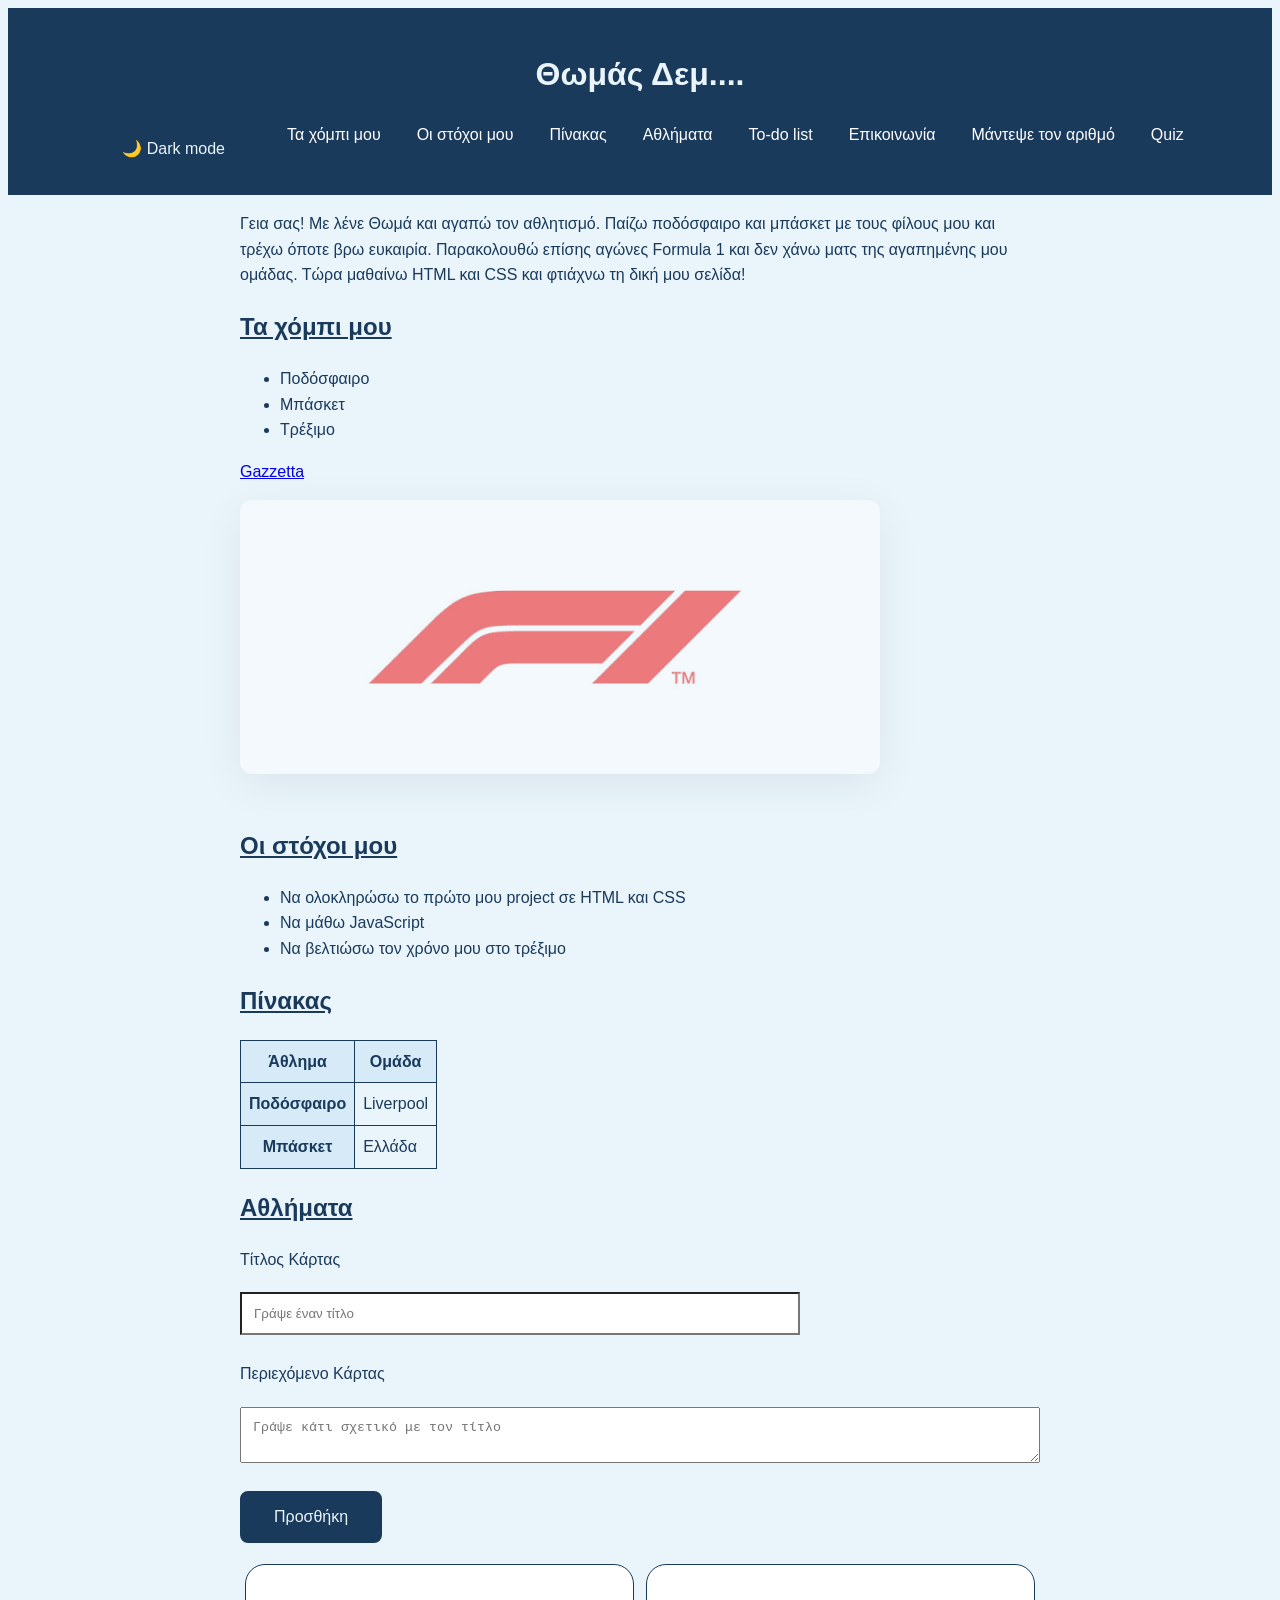
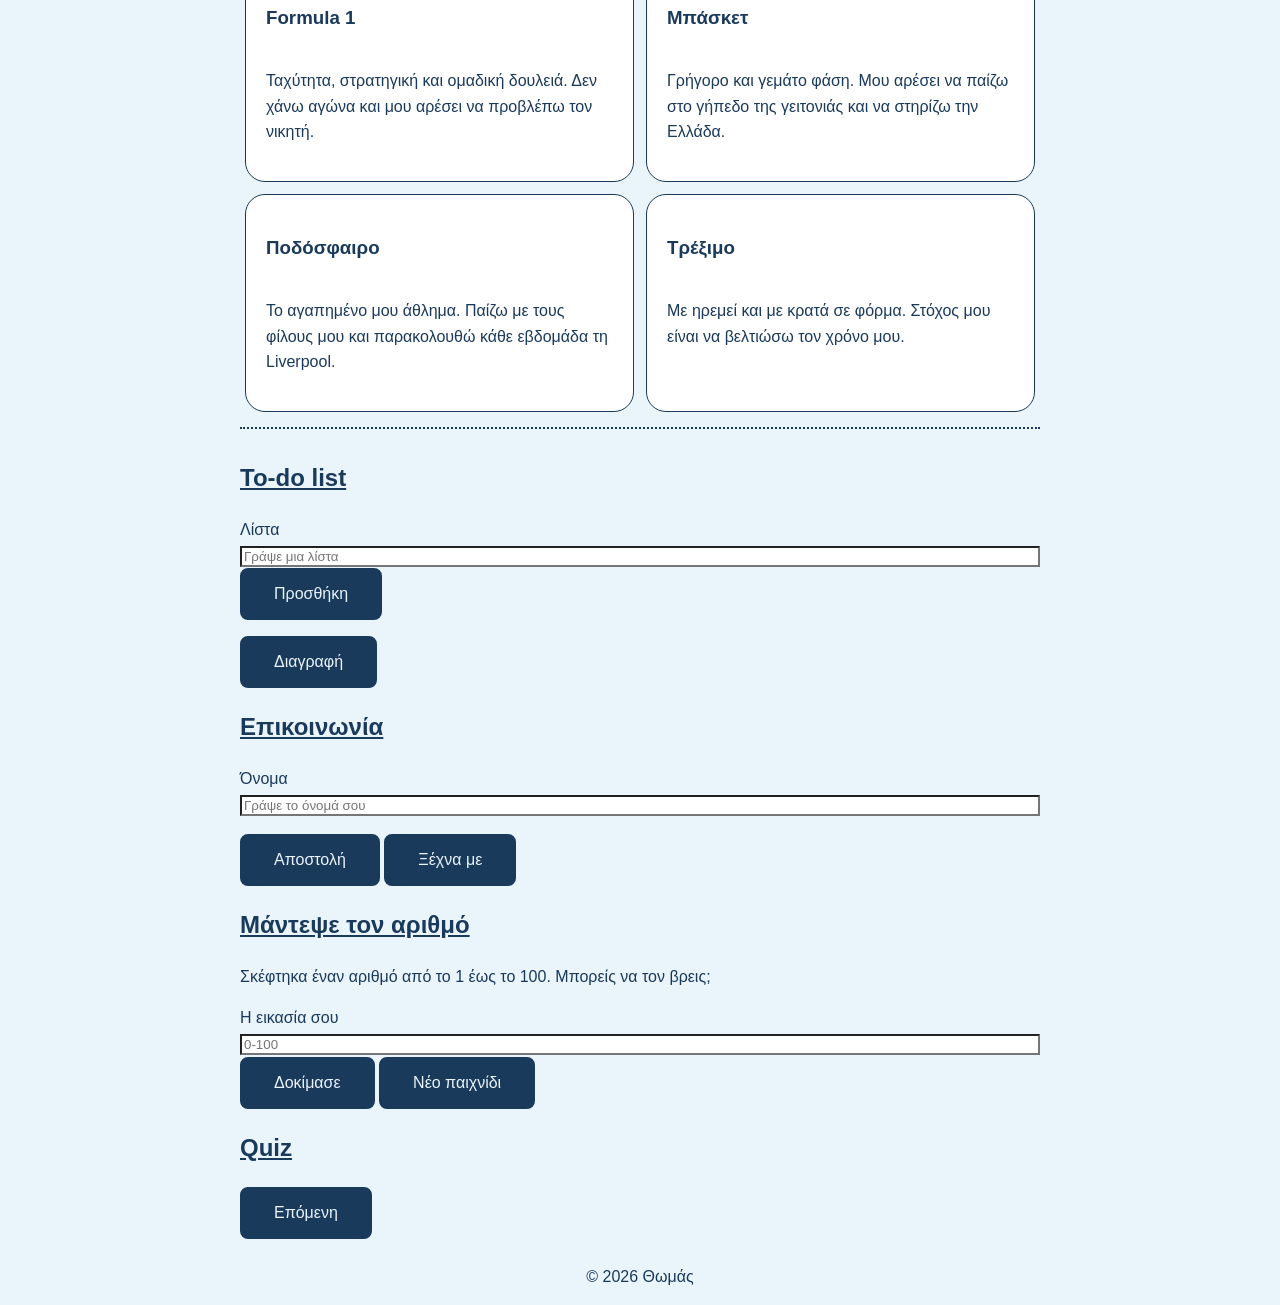
<file: index.html>
<!DOCTYPE html>
<html lang="el">
<head>
  <meta charset="UTF-8">
  <meta name="viewport" content="width=device-width, initial-scale=1.0">
  <title>Για μένα – Θωμάς</title>
  <link rel="stylesheet" href="style.css">
</head>
<body>
  <header>
    <h1>Θωμάς Δεμ....</h1>
    <nav>
      <!-- Κουμπί Dark mode -->
      <button id="theme-toggle" class="button" type="button">🌙 Dark mode</button>
      <!-- href για κάθε ενότητα -->
      <a href="#hobbies">Τα χόμπι μου</a>
      <a href="#goals">Οι στόχοι μου</a>
      <a href="#teams">Πίνακας</a>
      <a href="#cards">Αθλήματα</a>
      <a href="#todo-list">To-do list</a>
      <a href="#contact">Επικοινωνία</a>
      <a href="#game">Μάντεψε τον αριθμό</a>
      <a href="#quiz">Quiz</a>
    </nav>
  </header>

  <main>
    <!-- Λίγα λόγια για εμένα -->
    <section id="hobbies">
      <p>Γεια σας! Με λένε Θωμά και αγαπώ τον αθλητισμό. Παίζω ποδόσφαιρο και μπάσκετ
         με τους φίλους μου και τρέχω όποτε βρω ευκαιρία. Παρακολουθώ επίσης
         αγώνες Formula 1 και δεν χάνω ματς της αγαπημένης μου ομάδας.
         Τώρα μαθαίνω HTML και CSS και φτιάχνω τη δική μου σελίδα!
      </p>

      <!-- Χόμπι -->
      <h2>Τα χόμπι μου</h2>
      <ul>
        <li>Ποδόσφαιρο</li>
        <li>Μπάσκετ</li>
        <li>Τρέξιμο</li>
      </ul>

      <!-- Αγαπημένο website και εικόνα -->
      <p><a href="https://www.gazzetta.gr/" target="_blank" rel="noopener noreferrer">Gazzetta</a></p>
      <img src="formula1.png" alt="Σήμα της Formula 1">
    </section>

    <!-- Στόχοι -->
    <section id="goals">
      <h2>Οι στόχοι μου</h2>
        <ul>
          <li>Να ολοκληρώσω το πρώτο μου project σε HTML και CSS</li>
          <li>Να μάθω JavaScript</li>
          <li>Να βελτιώσω τον χρόνο μου στο τρέξιμο</li>
        </ul>
    </section>

    <!-- Πίνακας -->
    <section id="teams">
      <h2>Πίνακας</h2>
      <table>
        <thead>
          <tr>
            <th>Άθλημα</th>
            <th>Ομάδα</th>
          </tr>
        </thead>
        <tbody>
          <tr>
            <th scope="row">Ποδόσφαιρο</th>
            <td>Liverpool</td>
          </tr>
          <tr>
            <th scope="row">Μπάσκετ</th>
            <td>Ελλάδα</td>
          </tr>
        </tbody>
      </table>
    </section>

    <!-- Κάρτες -->
    <section id="cards">
      <h2>Αθλήματα</h2>
      <form id="todo-cards">
        <p>
          <label for="todocards">Τίτλος Κάρτας</label>
          <input type="text" id="todocards" name="todocards" placeholder="Γράψε έναν τίτλο" required>
        </p>
        <p>
          <label for="todocards2">Περιεχόμενο Κάρτας</label>
          <textarea id="todocards2" name="todocards2" placeholder="Γράψε κάτι σχετικό με τον τίτλο" required></textarea>
          <button type="submit" class="button">Προσθήκη</button>
        </p>
      </form>
      <div class="card-grid" id="card-grid"></div>
      <div class="card-grid" id="user-card-grid"></div>
      <p id="cardsMessage"></p>
    </section>

    <!-- To-do-list -->
    <section id="todo-list">
      <h2>To-do list</h2>
      <form id="todo-form">
        <p>
          <label for="todo">Λίστα</label>
          <input type="text" id="todo" name="todo" placeholder="Γράψε μια λίστα" required>
          <button type="submit" class="button">Προσθήκη</button>
        </p>
        <ul id="list"></ul>
        <button type="button" id="resetButton1" class="button">Διαγραφή</button>
      </form>
      <p id="message"></p>
    </section>

    <!-- Επικοινωνία -->
    <section id="contact">
      <h2>Επικοινωνία</h2>
      <form id="name-form">
        <p>
          <label for="name">Όνομα</label>
          <input type="text" id="name" name="name" placeholder="Γράψε το όνομά σου" required>
        </p>
        <button type="submit" class="button">Αποστολή</button>
        <button type="button" id="resetButton" class="button">Ξέχνα με</button>
      </form>
      <p id="greeting"></p>
    </section>

    <!-- Παιχνίδι -->
    <section id="game">
      <h2>Μάντεψε τον αριθμό</h2>
      <p>Σκέφτηκα έναν αριθμό από το 1 έως το 100. Μπορείς να τον βρεις;</p>
      <form id="guess-form">
        <label for="guess">Η εικασία σου</label>
        <input type="number" id="guess" min="1" max="100" placeholder="0-100" required>
        <button type="submit" id="tryIt" class="button">Δοκίμασε</button>
        <button type="button" id="newGame" class="button">Νέο παιχνίδι</button>
      </form>
      <p id="best-score"></p>
      <p id="game-message"></p>
      <p id="attempts"></p>
    </section>

    <!-- Quiz -->
    <section id="quiz">
      <h2>Quiz</h2>
      <p id="quiz-question"></p>
      <div id="quiz-options"></div>
      <p id="quiz-message"></p>
      <button type="button" id="nextButton" class="button">Επόμενη</button>
      <p id="quiz-score"></p>
    </section>
  </main>
  <footer>
    <p>© 2026 Θωμάς</p>
  </footer>
  <script src="script.js"></script>
  <script src="script1.js"></script>
  <script src="script2.js"></script>
  <script src="script3.js"></script>
  <script src="quiz.js"></script>
</body>
</html>
</file>
<file: style.css>
:root {
  --bg: #eaf4fb;
  --primary: #1a3a5c;
  --accent: #bcfc90;
  --border: #1a3a5c;
  --surface: #ffffff;
  --th-bg: #d6eaf8;
}

body.dark {
  --bg: #121a24;
  --primary: #9ec5e8;
  --accent: #bcfc90;
  --border: #9ec5e8;
  --surface: #1e2a38;
  --th-bg: #24415c;
}

body {
  background-color: var(--bg);
  color: var(--primary);
  font-family: Arial, sans-serif;
  line-height: 1.6;
}

header {
  background-color: var(--primary);
  padding: 20px 0;
}

h1 {
  text-align: center;
  color: var(--bg);
}

h2 {
  text-decoration-line: underline;
}

main {
  max-width: 800px;
  margin: 0 auto;
  padding: 0 16px;
}

table,
td,
th {
  border: 1px solid var(--border);
  border-collapse: collapse;
}

th,
td {
  padding: 8px;
}

th {
  background-color: var(--th-bg);
}

img {
  width: 80%;
  max-width: 100%;
  height: auto;
  background-color: var(--surface);
  box-shadow: 0px 10px 40px -5px rgba(0, 0, 0, 0.15);
  border-radius: 12px;
  margin-bottom: 25px;
  opacity: 0.5;
  transition: transform 0.3s, opacity 0.3s;
}

img:hover {
  transform: scale(1.03);
  opacity: 1;
}

nav {
  display: flex;
  justify-content: center;
  gap: 20px;
}

nav a {
  padding: 0 8px;
  color: white;
  text-decoration: none;
}

nav a:hover {
  color: var(--accent);
}

p a:hover {
  color: var(--primary);
}

input {
  background-color: var(--surface);
  color: var(--primary);
}

.clock {
  color: var(--primary);
  background: var(--surface);
  border: 1px solid var(--primary);
  border-radius: 30px;
  padding: 10px;
  text-align: center;
  width: fit-content;
  margin: 10px auto;
}

.card-grid {
  display: grid;
  gap: 12px;
  grid-template-columns: repeat(auto-fit, minmax(min(280px, 100%), 1fr));
  padding: 5px;
}

.card {
  border: 1px solid var(--border);
  border-radius: 20px;
  padding: 20px;
  background: var(--surface);
  transition: 0.3s;
  position: relative;
  overflow-wrap: anywhere;
  display: flex;
  flex-direction: column;
}

#user-card-grid {
  border-top: 2px dotted var(--border);
  margin-top: 10px;
}

.card button {
  margin-top: auto;
  align-self: flex-start;
}

.card:hover {
  transform: translateY(-7px);
}

footer {
  text-align: center;
  margin-top: 25px;
}

.button {
  background-color: var(--border);
  border: 2px solid var(--border);
  color: var(--bg);
  padding: 15px 32px;
  text-align: center;
  text-decoration: none;
  display: inline-block;
  font-size: 16px;
  border-radius: 8px;
  cursor: pointer;
  transition: background-color 0.3s, color 0.3s;
}

.button:hover:not(:disabled) {
  background-color: var(--bg);
  color: var(--primary);
  border: 2px solid var(--primary);
}

.deletebutton {
  border: 1px solid var(--border);
  border-radius: 5px;
  background-color: var(--primary);
  color: var(--bg);
  padding: 7px;
  cursor: pointer;
  transition: transform 0.3s, background-color 0.3s, color 0.3s;
}

.deletebutton:hover {
  transform: translateY(-2px);
  background-color: var(--bg);
  color: var(--primary);
}

.button.correct {
  background-color: #008000;
  color: #000000;
  transition: transform 0.3s, background-color 0.3s, color 0.3s;
}

.button.wrong {
  background-color: #ff0000;
  color: #000000;
}

.button:disabled {
  opacity: 0.7;
}

#todocards2,
#todocards {
  width: 70%;
  padding: 12px;
  margin: 10px 0;
  box-sizing: border-box;
}

#todo-cards label {
  display: block;
  margin-bottom: 10px;
}

#todo-cards textarea,
input {
  width: 100%;
  box-sizing: border-box;
  resize: vertical;
}

#todo-cards button {
  display: block;
  margin-top: 10px;
}

.input-checkbox {
  width: auto;
}

#greeting {
  font-family: "Times New Roman", Times, serif;
  font-weight: bold;
  color: var(--primary);
  font-size: 1.2rem;
  text-decoration-line: underline;
}

#newGame.highlight {
  background-color: var(--border);
  box-shadow: 5px 5px 8px blue, 10px 10px 8px red, 15px 15px 8px green;
  animation-name: myAnimation;
  animation-duration: 1s;
  animation-timing-function: ease-in-out;
  animation-iteration-count: infinite;
}

#newGame.highlight:hover {
  color: #ff0000;
  animation-play-state: paused;
}

#timer-display {
  font-size: 3rem;
  text-align: center;
  font-variant-numeric: tabular-nums;
  color: var(--primary);
  background: var(--surface);
  border: 1px solid var(--primary);
  border-radius: 30px;
  padding: 10px;
  width: fit-content;
  margin: 10px auto;
}

.timer-buttons {
  display: flex;
  justify-content: center;
  gap: 20px;
}

#quiz-timer:empty {
  display: none;
}

#quiz-timer {
  font-size: 1.5rem;
  text-align: center;
  font-variant-numeric: tabular-nums;
  color: var(--primary);
  background: var(--surface);
  border: 1px solid var(--primary);
  border-radius: 5px;
  padding: 3px;
  width: fit-content;
  margin: 10px;
}

#quiz-timer.low-time {
  font-size: 1.5rem;
  text-align: center;
  font-variant-numeric: tabular-nums;
  color: #ff0000;
  background: var(--surface);
  border: 1px solid #ff0000;
  border-radius: 5px;
  padding: 3px;
  width: fit-content;
  margin: 10px;
  animation-name: pulse;
  animation-duration: 1s;
  animation-timing-function: ease-in-out;
  animation-iteration-count: infinite;
}

@keyframes pulse {
  0% {
    transform: scale(1, 1.1);
  }

  50% {
    transform: scale(1, 1);
  }

  100% {
    transform: scale(1, 1.1);
  }
}

@keyframes myAnimation {
  0% {
    transform: scale(1, 1.1);
  }

  50% {
    transform: scale(0.75, 1);
  }

  100% {
    transform: scale(1, 1.1);
  }
}

@media (max-width: 600px) {
  nav {
    flex-direction: column;
    align-items: center;
  }
}
</file>
